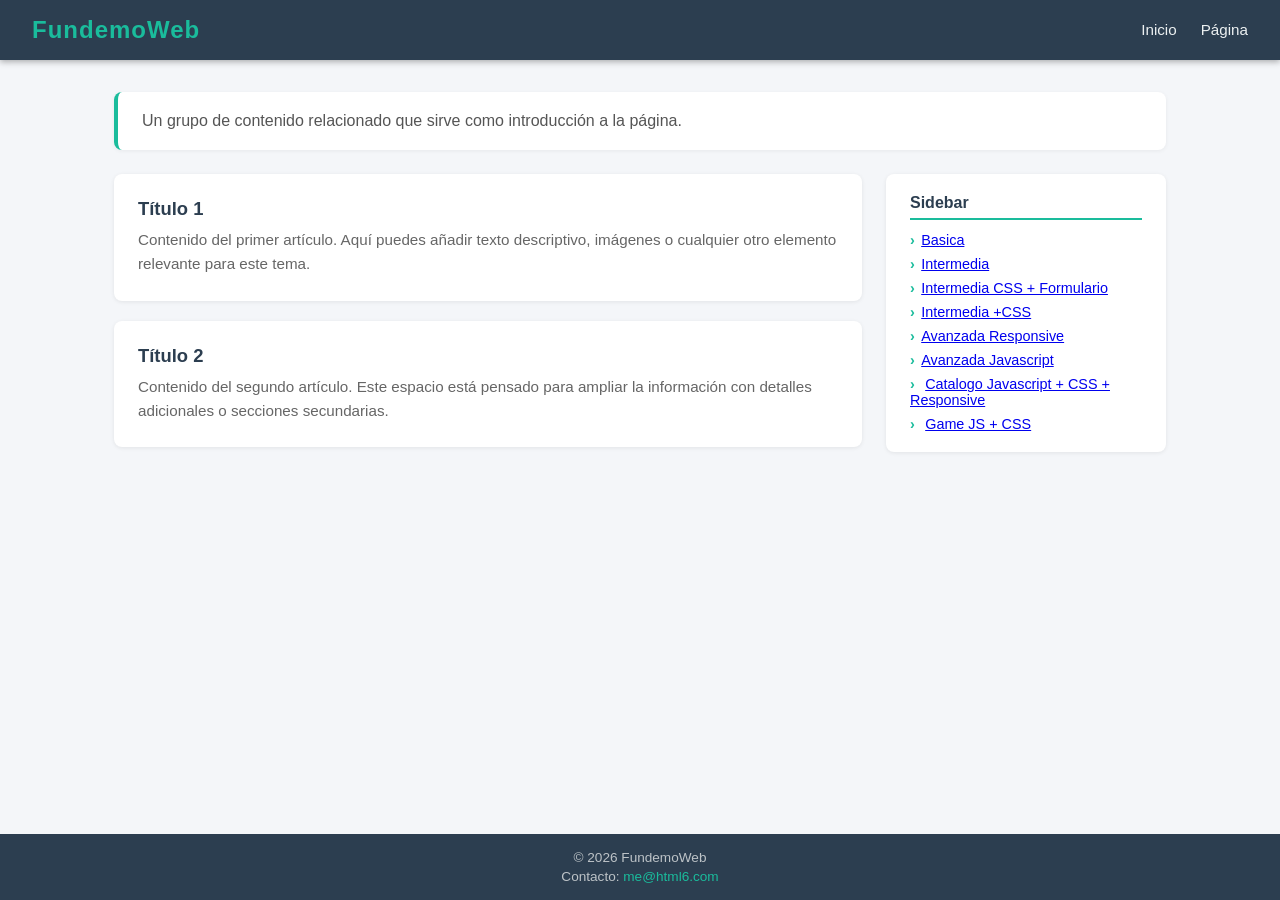
<file: index.html>
<!DOCTYPE html>
<html lang="es">
  <head>
    <meta charset="UTF-8" />
    <meta name="viewport" content="width=device-width, initial-scale=1.0" />
    <meta name="description" content="Página principal de demostración" />
    <title>FundemoWeb</title>
    <style>
      *,
      *::before,
      *::after {
        box-sizing: border-box;
        margin: 0;
        padding: 0;
      }

      body {
        font-family: "Segoe UI", Arial, sans-serif;
        background: #f4f6f9;
        color: #333;
        min-height: 100vh;
        display: flex;
        flex-direction: column;
      }

      /* ── Header & Nav ── */
      header {
        background: #2c3e50;
        color: #fff;
        padding: 0 2rem;
        display: flex;
        align-items: center;
        justify-content: space-between;
        height: 60px;
        box-shadow: 0 2px 6px rgba(0, 0, 0, 0.3);
      }

      #logo {
        font-size: 1.5rem;
        font-weight: 700;
        letter-spacing: 1px;
        color: #1abc9c;
      }

      nav ul {
        list-style: none;
        display: flex;
        gap: 1.5rem;
      }

      nav a {
        color: #ecf0f1;
        text-decoration: none;
        font-size: 0.95rem;
        padding: 0.25rem 0;
        border-bottom: 2px solid transparent;
        transition: border-color 0.2s, color 0.2s;
      }

      nav a:hover {
        color: #1abc9c;
        border-color: #1abc9c;
      }

      /* ── Layout ── */
      .container {
        max-width: 1100px;
        margin: 2rem auto;
        padding: 0 1.5rem;
        width: 100%;
        flex: 1;
      }

      .content-grid {
        display: grid;
        grid-template-columns: 1fr 280px;
        gap: 1.5rem;
      }

      /* ── Section intro ── */
      section.intro {
        background: #fff;
        border-radius: 8px;
        padding: 1.25rem 1.5rem;
        margin-bottom: 1.5rem;
        border-left: 4px solid #1abc9c;
        box-shadow: 0 1px 4px rgba(0, 0, 0, 0.06);
        color: #555;
      }

      /* ── Articles ── */
      .articles {
        display: flex;
        flex-direction: column;
        gap: 1.25rem;
      }

      article {
        background: #fff;
        border-radius: 8px;
        padding: 1.5rem;
        box-shadow: 0 1px 4px rgba(0, 0, 0, 0.08);
        transition: box-shadow 0.2s;
      }

      article:hover {
        box-shadow: 0 4px 12px rgba(0, 0, 0, 0.12);
      }

      article h2 {
        font-size: 1.15rem;
        color: #2c3e50;
        margin-bottom: 0.5rem;
      }

      article p {
        font-size: 0.95rem;
        line-height: 1.6;
        color: #666;
      }

      /* ── Aside ── */
      aside {
        background: #fff;
        border-radius: 8px;
        padding: 1.25rem 1.5rem;
        box-shadow: 0 1px 4px rgba(0, 0, 0, 0.08);
        height: fit-content;
      }

      aside h3 {
        font-size: 1rem;
        color: #2c3e50;
        margin-bottom: 0.75rem;
        border-bottom: 2px solid #1abc9c;
        padding-bottom: 0.4rem;
      }

      aside ul {
        list-style: none;
        display: flex;
        flex-direction: column;
        gap: 0.5rem;
      }

      aside ul li::before {
        content: "›";
        color: #1abc9c;
        font-weight: 700;
        margin-right: 0.4rem;
      }

      aside ul li {
        font-size: 0.9rem;
        color: #555;
      }

      /* ── Footer ── */
      footer {
        background: #2c3e50;
        color: #bdc3c7;
        text-align: center;
        padding: 1rem 2rem;
        font-size: 0.85rem;
        margin-top: auto;
      }

      footer address {
        font-style: normal;
        margin-top: 0.25rem;
      }

      footer a {
        color: #1abc9c;
        text-decoration: none;
      }

      footer a:hover {
        text-decoration: underline;
      }

      /* ── Responsive ── */
      @media (max-width: 700px) {
        .content-grid {
          grid-template-columns: 1fr;
        }
      }
    </style>
  </head>
  <body>
    <header>
      <div id="logo">FundemoWeb</div>
      <nav>
        <ul>
          <li><a href="/">Inicio</a></li>
          <li><a href="/link">Página</a></li>
        </ul>
      </nav>
    </header>

    <div class="container">
      <section class="intro">
        Un grupo de contenido relacionado que sirve como introducción a la
        página.
      </section>

      <div class="content-grid">
        <main class="articles">
          <article>
            <h2>Título 1</h2>
            <p>
              Contenido del primer artículo. Aquí puedes añadir texto
              descriptivo, imágenes o cualquier otro elemento relevante para
              este tema.
            </p>
          </article>
          <article>
            <h2>Título 2</h2>
            <p>
              Contenido del segundo artículo. Este espacio está pensado para
              ampliar la información con detalles adicionales o secciones
              secundarias.
            </p>
          </article>
        </main>

        <aside>
          <h3>Sidebar</h3>
          <ul>
            <li><a href="pagina0.html">Basica</a></li>
            <li><a href="pagina1.html">Intermedia</a></li>
            <li><a href="pagina2.html">Intermedia CSS + Formulario</a></li>
            <li><a href="pagina3.html">Intermedia +CSS</a></li>
            <li><a href="pagina1rwd.html">Avanzada Responsive</a></li>
            <li><a href="pagina1rwd.html">Avanzada Javascript</a></li>
            <li>
              <a href="paginacatalogo.html"
                >Catalogo Javascript + CSS + Responsive</a
              >
            </li>
            <li>
              <a href="game.html">Game JS + CSS </a>
            </li>
          </ul>
        </aside>
      </div>
    </div>

    <footer>
      <p>&copy; 2026 FundemoWeb</p>
      <address>
        Contacto: <a href="mailto:me@html6.com">me@html6.com</a>
      </address>
    </footer>
  </body>
</html>
</file>
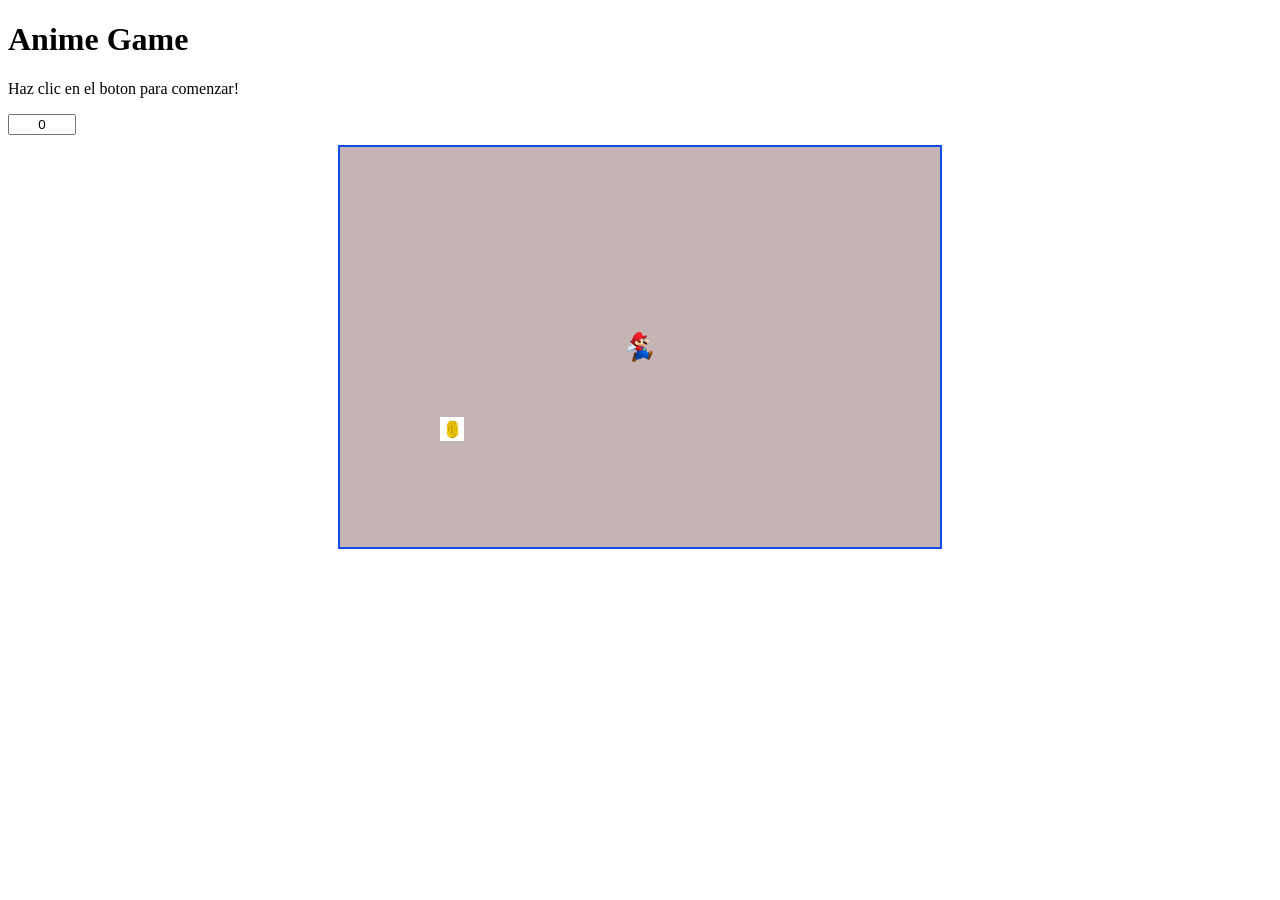
<file: game.html>
<!DOCTYPE html>
<html lang="en">
  <head>
    <meta charset="UTF-8" />
    <meta name="viewport" content="width=device-width, initial-scale=1.0" />
    <title>Movies La Molina</title>
    <link rel="stylesheet" href="game.css" />
  </head>
  <body>
    <main>
      <div class="game-area">
        <h1>Anime Game</h1>
        <p>Haz clic en el boton para comenzar!</p>
        <input
          id="score-box"
          type="text"
          value="0"
          readonly
          style="width: 60px; margin-bottom: 10px; text-align: center"
        />
        <div class="game-container">
          <div class="game-player"></div>
        </div>
      </div>
    </main>
    <script src="game.js"></script>
  </body>
</html>
</file>
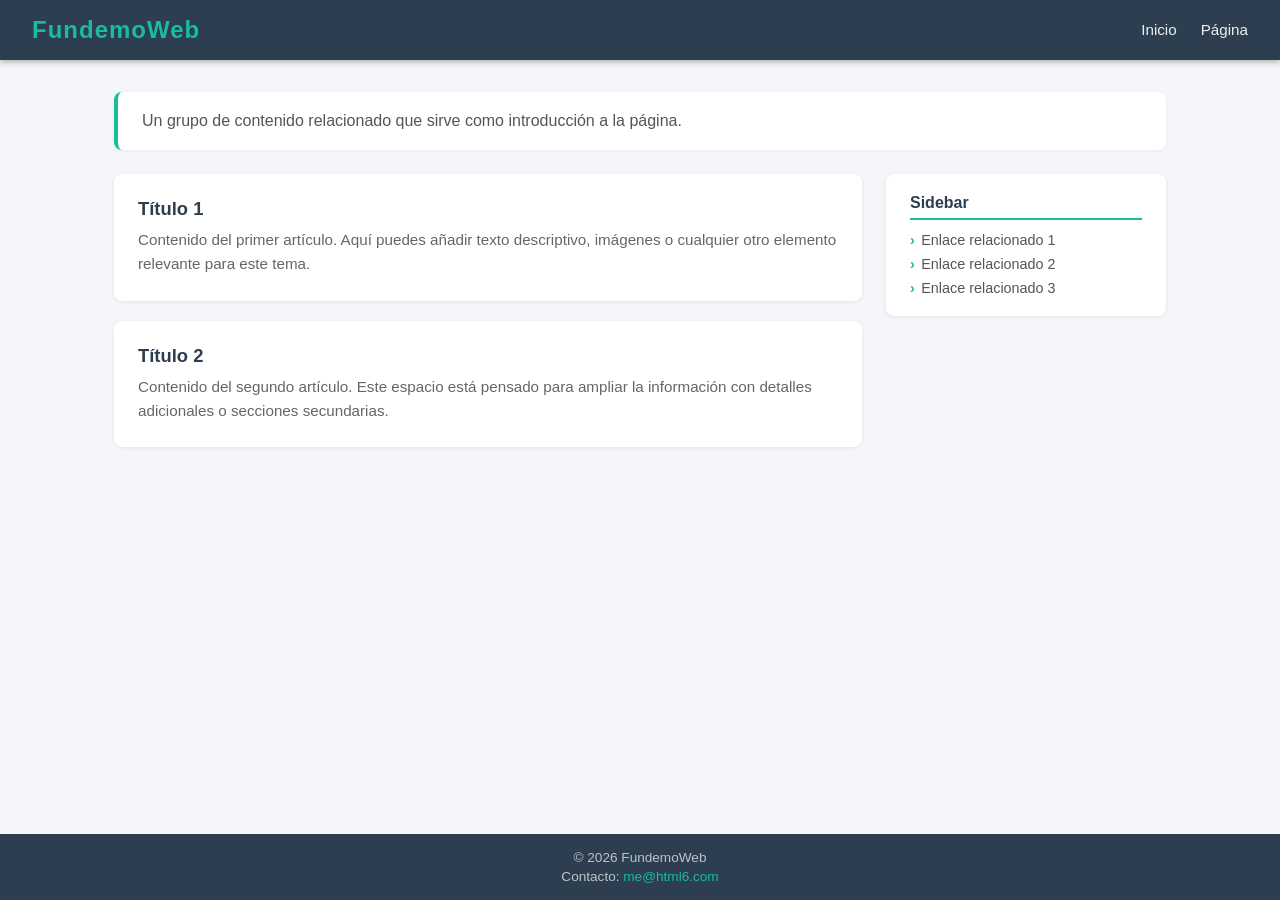
<file: pagina0.html>
<!DOCTYPE html>
<html lang="es">
<head>
  <meta charset="UTF-8" />
  <meta name="viewport" content="width=device-width, initial-scale=1.0" />
  <meta name="description" content="Página principal de demostración" />
  <title>FundemoWeb</title>
  <style>
    *, *::before, *::after {
      box-sizing: border-box;
      margin: 0;
      padding: 0;
    }

    body {
      font-family: 'Segoe UI', Arial, sans-serif;
      background: #f4f6f9;
      color: #333;
      min-height: 100vh;
      display: flex;
      flex-direction: column;
    }

    /* ── Header & Nav ── */
    header {
      background: #2c3e50;
      color: #fff;
      padding: 0 2rem;
      display: flex;
      align-items: center;
      justify-content: space-between;
      height: 60px;
      box-shadow: 0 2px 6px rgba(0,0,0,0.3);
    }

    #logo {
      font-size: 1.5rem;
      font-weight: 700;
      letter-spacing: 1px;
      color: #1abc9c;
    }

    nav ul {
      list-style: none;
      display: flex;
      gap: 1.5rem;
    }

    nav a {
      color: #ecf0f1;
      text-decoration: none;
      font-size: 0.95rem;
      padding: 0.25rem 0;
      border-bottom: 2px solid transparent;
      transition: border-color 0.2s, color 0.2s;
    }

    nav a:hover {
      color: #1abc9c;
      border-color: #1abc9c;
    }

    /* ── Layout ── */
    .container {
      max-width: 1100px;
      margin: 2rem auto;
      padding: 0 1.5rem;
      width: 100%;
      flex: 1;
    }

    .content-grid {
      display: grid;
      grid-template-columns: 1fr 280px;
      gap: 1.5rem;
    }

    /* ── Section intro ── */
    section.intro {
      background: #fff;
      border-radius: 8px;
      padding: 1.25rem 1.5rem;
      margin-bottom: 1.5rem;
      border-left: 4px solid #1abc9c;
      box-shadow: 0 1px 4px rgba(0,0,0,0.06);
      color: #555;
    }

    /* ── Articles ── */
    .articles {
      display: flex;
      flex-direction: column;
      gap: 1.25rem;
    }

    article {
      background: #fff;
      border-radius: 8px;
      padding: 1.5rem;
      box-shadow: 0 1px 4px rgba(0,0,0,0.08);
      transition: box-shadow 0.2s;
    }

    article:hover {
      box-shadow: 0 4px 12px rgba(0,0,0,0.12);
    }

    article h2 {
      font-size: 1.15rem;
      color: #2c3e50;
      margin-bottom: 0.5rem;
    }

    article p {
      font-size: 0.95rem;
      line-height: 1.6;
      color: #666;
    }

    /* ── Aside ── */
    aside {
      background: #fff;
      border-radius: 8px;
      padding: 1.25rem 1.5rem;
      box-shadow: 0 1px 4px rgba(0,0,0,0.08);
      height: fit-content;
    }

    aside h3 {
      font-size: 1rem;
      color: #2c3e50;
      margin-bottom: 0.75rem;
      border-bottom: 2px solid #1abc9c;
      padding-bottom: 0.4rem;
    }

    aside ul {
      list-style: none;
      display: flex;
      flex-direction: column;
      gap: 0.5rem;
    }

    aside ul li::before {
      content: '›';
      color: #1abc9c;
      font-weight: 700;
      margin-right: 0.4rem;
    }

    aside ul li {
      font-size: 0.9rem;
      color: #555;
    }

    /* ── Footer ── */
    footer {
      background: #2c3e50;
      color: #bdc3c7;
      text-align: center;
      padding: 1rem 2rem;
      font-size: 0.85rem;
      margin-top: auto;
    }

    footer address {
      font-style: normal;
      margin-top: 0.25rem;
    }

    footer a {
      color: #1abc9c;
      text-decoration: none;
    }

    footer a:hover {
      text-decoration: underline;
    }

    /* ── Responsive ── */
    @media (max-width: 700px) {
      .content-grid {
        grid-template-columns: 1fr;
      }
    }
  </style>
</head>
<body>

  <header>
    <div id="logo">FundemoWeb</div>
    <nav>
      <ul>
        <li><a href="/">Inicio</a></li>
        <li><a href="/link">Página</a></li>
      </ul>
    </nav>
  </header>

  <div class="container">

    <section class="intro">
      Un grupo de contenido relacionado que sirve como introducción a la página.
    </section>

    <div class="content-grid">

      <main class="articles">
        <article>
          <h2>Título 1</h2>
          <p>Contenido del primer artículo. Aquí puedes añadir texto descriptivo, imágenes o cualquier otro elemento relevante para este tema.</p>
        </article>
        <article>
          <h2>Título 2</h2>
          <p>Contenido del segundo artículo. Este espacio está pensado para ampliar la información con detalles adicionales o secciones secundarias.</p>
        </article>
      </main>

      <aside>
        <h3>Sidebar</h3>
        <ul>
          <li>Enlace relacionado 1</li>
          <li>Enlace relacionado 2</li>
          <li>Enlace relacionado 3</li>
        </ul>
      </aside>

    </div>
  </div>

  <footer>
    <p>&copy; 2026 FundemoWeb</p>
    <address>Contacto: <a href="mailto:me@html6.com">me@html6.com</a></address>
  </footer>

</body>
</html>
</file>
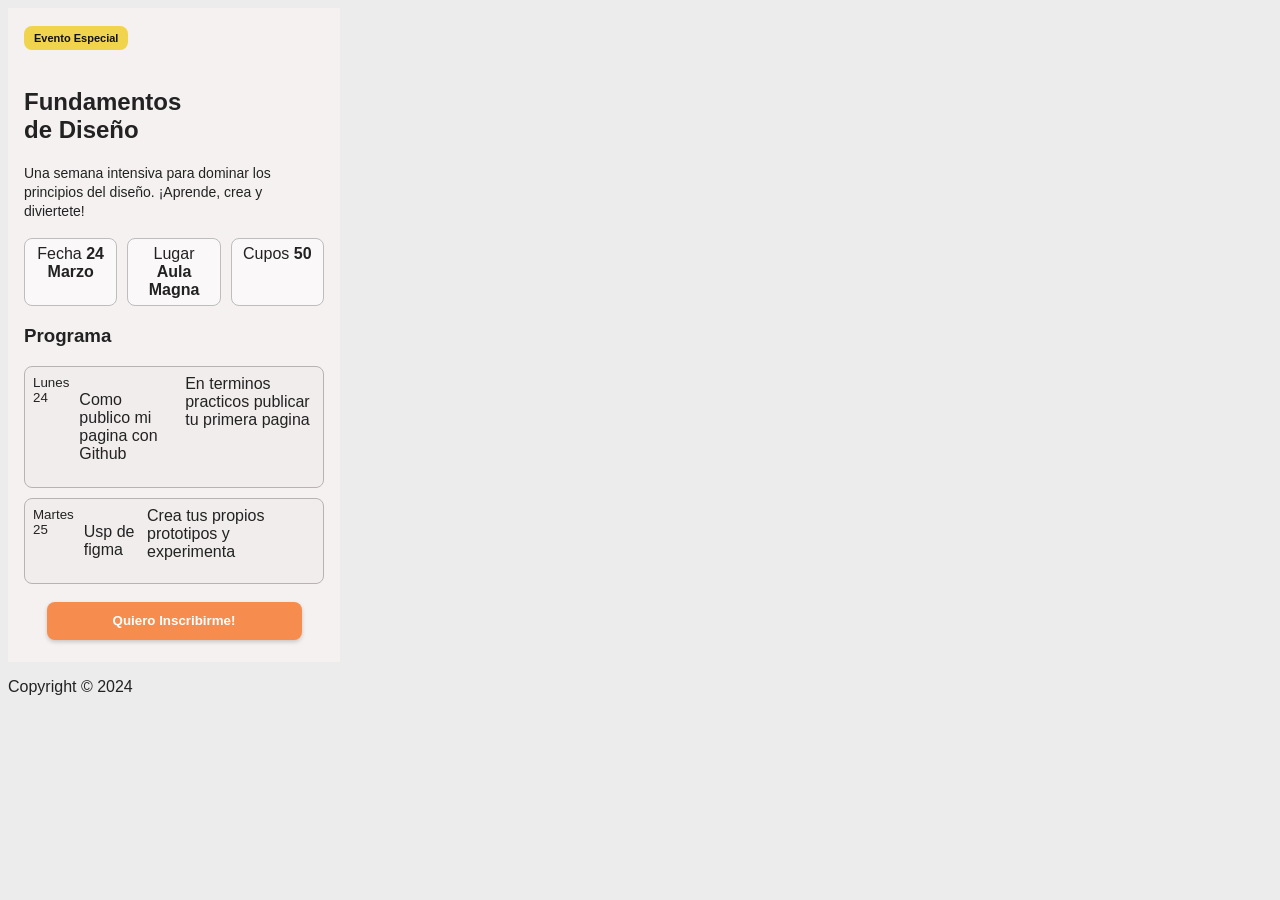
<file: pagina1.html>
<!DOCTYPE html>
<html>
  <head>
    <meta charset="UTF-8" />
    <title>Eventos</title>
    <link rel="stylesheet" href="styles1.css" />
  </head>
  <body>
    <main>
      <article class="card">
        <div class="badge">Evento Especial</div>
        <h1>Fundamentos<br />de Diseño</h1>
        <p class="description">
          Una semana intensiva para dominar los principios del diseño. ¡Aprende,
          crea y diviertete!
        </p>
        <div class="info-row">
          <div class="info-item">
            <span>Fecha</span>
            <strong>24 Marzo</strong>
          </div>
          <div class="info-item">
            <span>Lugar</span>
            <strong>Aula Magna</strong>
          </div>
          <div class="info-item">
            <span>Cupos</span>
            <strong>50</strong>
          </div>
        </div>
        <h3>Programa</h3>
        <div class="program-list">
          <div class="program-item">
            <small>Lunes 24</small>
            <p>Como publico mi pagina con Github</p>
            <span>En terminos practicos publicar tu primera pagina</span>
          </div>
          <div class="program-item">
            <small>Martes 25</small>
            <p>Usp de figma</p>
            <span>Crea tus propios prototipos y experimenta</span>
          </div>
        </div>
        <button>Quiero Inscribirme!</button>
      </article>
    </main>
    <footer>
      <p>Copyright © 2024</p>
    </footer>
  </body>
</html>
</file>
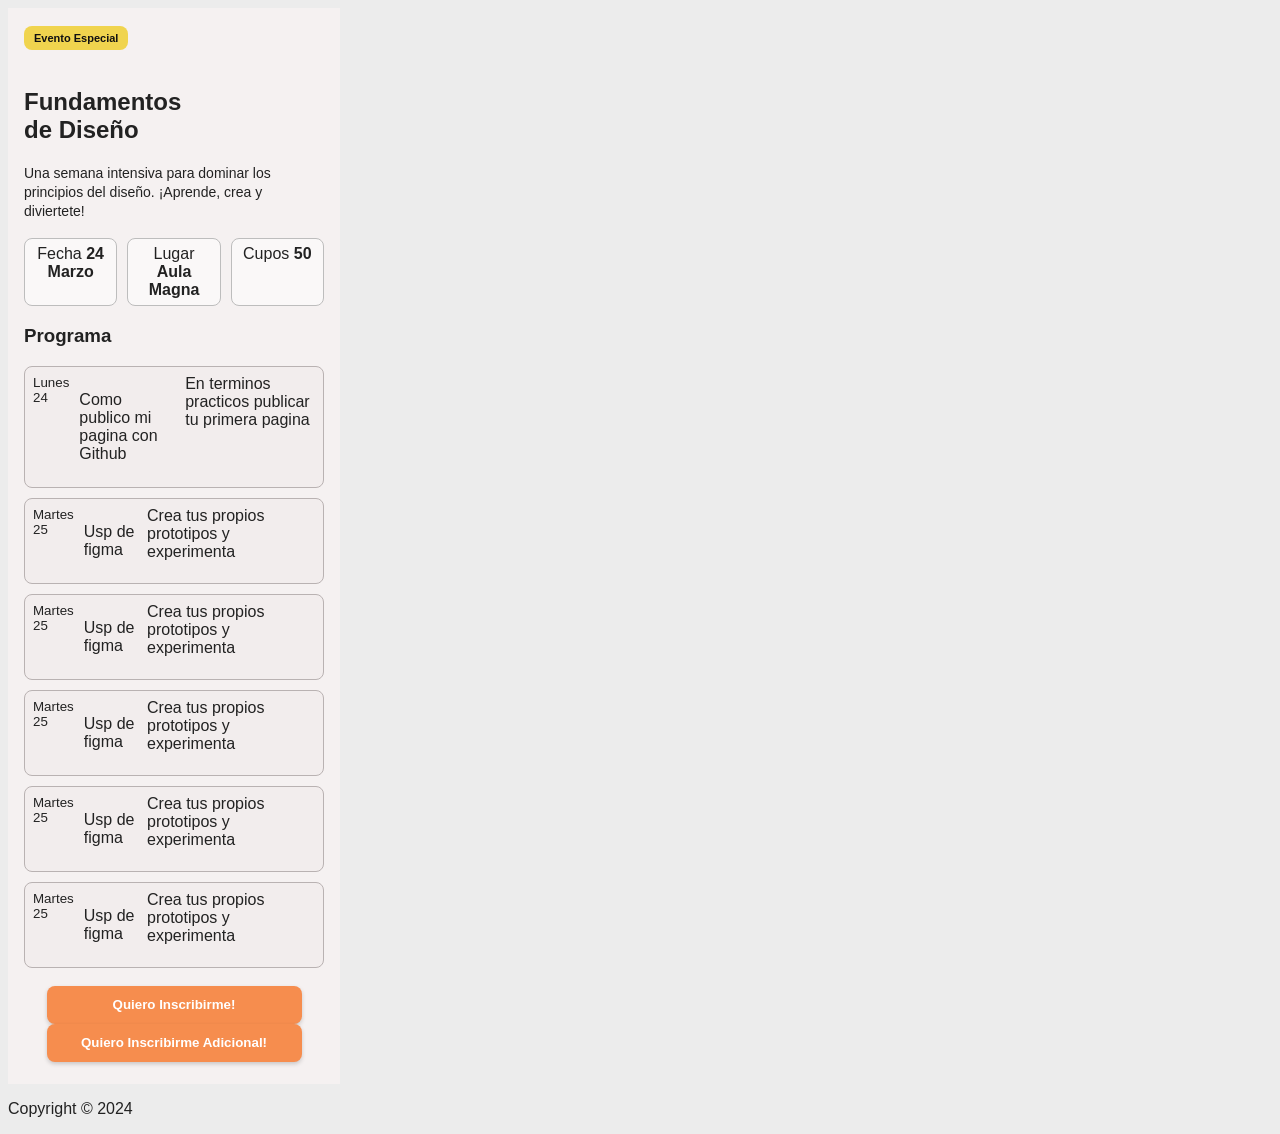
<file: pagina1rwd.html>
<!doctype html>
<html>
  <head>
    <meta charset="UTF-8" />
    <title>Eventos</title>
    <meta name="viewport" content="width=device-width, initial-scale=1.0" />
    <link rel="stylesheet" href="styles1.css" />
  </head>
  <body>
    <main>
      <article class="card">
        <div class="badge">Evento Especial</div>
        <h1>Fundamentos<br />de Diseño</h1>
        <p class="description">
          Una semana intensiva para dominar los principios del diseño. ¡Aprende,
          crea y diviertete!
        </p>
        <div class="info-row">
          <div class="info-item">
            <span>Fecha</span>
            <strong>24 Marzo</strong>
          </div>
          <div class="info-item">
            <span>Lugar</span>
            <strong>Aula Magna</strong>
          </div>
          <div class="info-item">
            <span>Cupos</span>
            <strong>50</strong>
          </div>
        </div>
        <h3>Programa</h3>
        <div class="program-list">
          <div class="program-item">
            <small>Lunes 24</small>
            <p>Como publico mi pagina con Github</p>
            <span>En terminos practicos publicar tu primera pagina</span>
          </div>
          <div class="program-item">
            <small>Martes 25</small>
            <p>Usp de figma</p>
            <span>Crea tus propios prototipos y experimenta</span>
          </div>
          <div class="program-item">
            <small>Martes 25</small>
            <p>Usp de figma</p>
            <span>Crea tus propios prototipos y experimenta</span>
          </div>
          <div class="program-item">
            <small>Martes 25</small>
            <p>Usp de figma</p>
            <span>Crea tus propios prototipos y experimenta</span>
          </div>
          <div class="program-item">
            <small>Martes 25</small>
            <p>Usp de figma</p>
            <span>Crea tus propios prototipos y experimenta</span>
          </div>
          <div class="program-item">
            <small>Martes 25</small>
            <p>Usp de figma</p>
            <span>Crea tus propios prototipos y experimenta</span>
          </div>
        </div>
        <button onclick="QuieroAgregar()">Quiero Inscribirme!</button>
        <button class="buttonAgregarmeAdicional">
          Quiero Inscribirme Adicional!
        </button>
        <div class="clienteAgregado"></div>
        <div class="clienteAgregadoAdicional"></div>
      </article>
    </main>
    <footer>
      <p>Copyright © 2024</p>
    </footer>

    <script src="script.js"></script>
  </body>
</html>
</file>
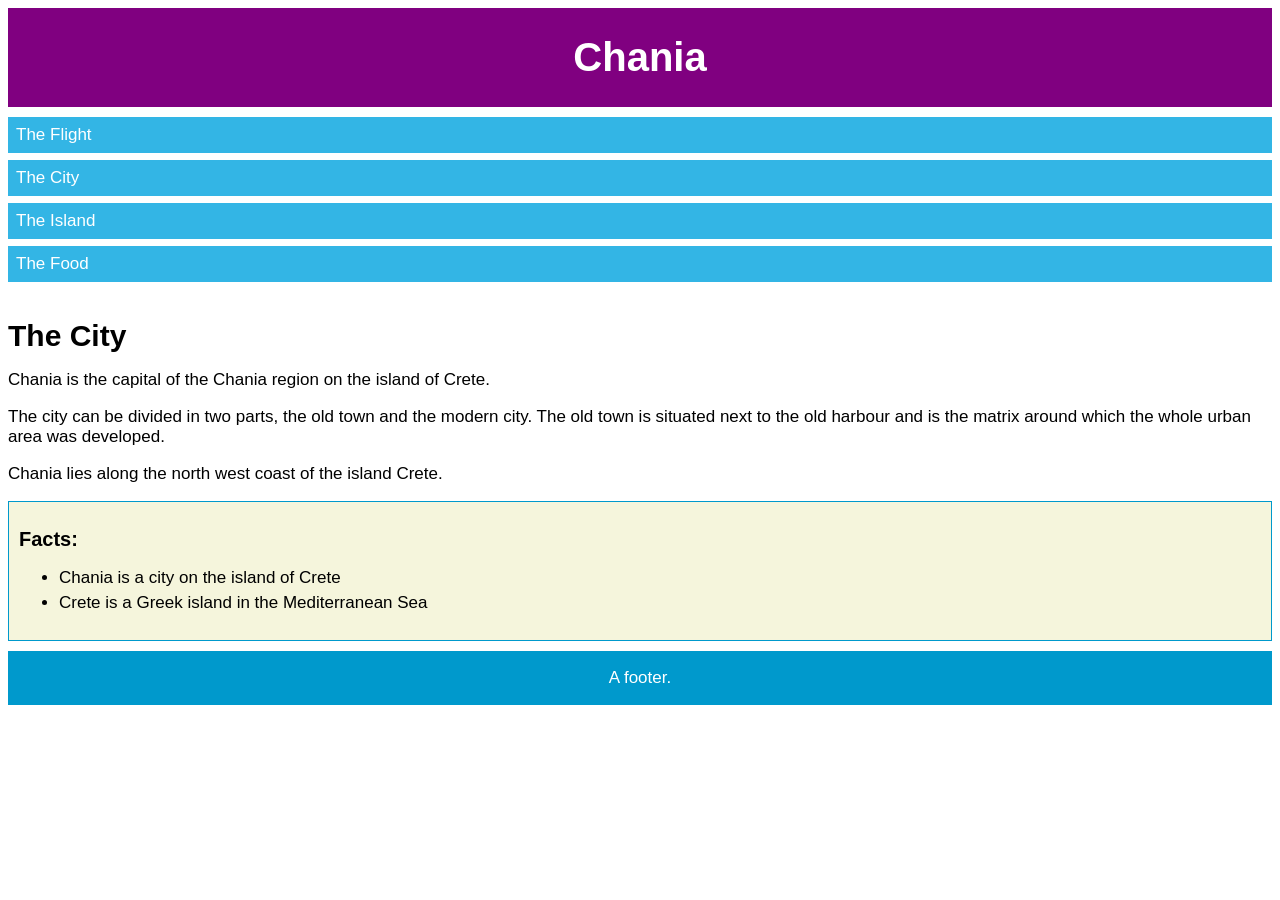
<file: pagina3.html>
<!DOCTYPE html>
<html>
  <head>
    <meta name="viewport" content="width=device-width, initial-scale=1.0" />
    <style>
      * {
        box-sizing: border-box;
      }

      body {
        font-family: "Lucida Sans", sans-serif;
        font-size: 17px;
      }

      .grid-container {
        display: grid;
        grid-template-areas:
          "header"
          "menu"
          "main"
          "facts"
          "footer";
        background-color: white;
        gap: 10px;
      }

      .header {
        grid-area: header;
        background-color: purple;
        text-align: center;
        color: #ffffff;
      }

      .header > h1 {
        font-size: 40px;
      }

      .menu {
        grid-area: menu;
      }

      .menu ul {
        list-style-type: none;
        margin: 0;
        padding: 0;
      }

      .menu li {
        padding: 8px;
        margin-bottom: 7px;
        background-color: #33b5e5;
        color: #ffffff;
      }

      .menu li:hover {
        background-color: #0099cc;
      }

      .content {
        grid-area: main;
      }

      .content > h1 {
        font-size: 30px;
        margin-bottom: 7px;
      }

      .content > p {
        margin-bottom: 7px;
      }

      .facts {
        grid-area: facts;
        border: 1px solid #0099cc;
        background-color: beige;
        padding: 10px;
      }

      .facts > h2 {
        font-size: 20px;
      }

      .facts li {
        margin-bottom: 5px;
      }

      .footer {
        grid-area: footer;
        background-color: #0099cc;
        color: #ffffff;
        text-align: center;
      }
    </style>
  </head>
  <body>
    <div class="grid-container">
      <div class="header"><h1>Chania</h1></div>

      <div class="menu">
        <ul>
          <li>The Flight</li>
          <li>The City</li>
          <li>The Island</li>
          <li>The Food</li>
        </ul>
      </div>

      <div class="content">
        <h1>The City</h1>
        <p>
          Chania is the capital of the Chania region on the island of Crete.
        </p>
        <p>
          The city can be divided in two parts, the old town and the modern
          city. The old town is situated next to the old harbour and is the
          matrix around which the whole urban area was developed.
        </p>
        <p>Chania lies along the north west coast of the island Crete.</p>
      </div>

      <div class="facts">
        <h2>Facts:</h2>
        <ul>
          <li>Chania is a city on the island of Crete</li>
          <li>Crete is a Greek island in the Mediterranean Sea</li>
        </ul>
      </div>

      <div class="footer"><p>A footer.</p></div>
    </div>
  </body>
</html>
</file>
<file: game.css>
.game-container {
  position: relative;
  width: 600px;
  height: 400px;
  background: #c5b4b4;
  border: 2px solid #134ce9;
  margin: 0 auto;
  overflow: hidden;
}
.game-player {
  position: absolute;
  width: 30px;
  height: 30px;
  /*background: #2196f3;
  transform: rotate(45deg);
  border-radius: 0;*/
  background: url("imagenes/mario.png") no-repeat center center;
  background-size: contain;
  border-radius: 0;
  transform: none;
}
.coin {
  position: absolute;
  width: 24px;
  height: 24px;
  /*background: orange;
  border-radius: 50%;*/
  background: url("imagenes/coin.gif") no-repeat center center;
  background-size: contain;
  border-radius: 0;
}
</file>
<file: styles1.css>
body {
  font-family: Arial, sans-serif;
  background: #ececec;
  color: #222;
}

button {
  width: 85%;
  display: block;
  margin: 0 auto;
  height: 38px;
  border: none;
  border-radius: 8px;
  background: #f68d4e;
  color: white;
  font-weight: bold;
  cursor: pointer;
  box-shadow: 0 2px 4px rgba(0, 0, 0, 0.18);
}

.card {
  min-width: 300px;
  max-width: 300px;
  background: #f5f1f1;
  border-radius: 0;
  padding: 18px 16px 22px;
  position: relative;
  flex-shrink: 0;
  scroll-snap-align: start;
}

.badge {
  display: inline-block;
  background: #f0d44e;
  color: #111;
  font-size: 11px;
  font-weight: bold;
  padding: 6px 10px;
  border-radius: 8px;
  margin-bottom: 18px;
}

.description {
  font-size: 14px;
  line-height: 1.35;
  margin-bottom: 18px;
}

.info-row {
  display: flex;
  gap: 10px;
  margin-bottom: 18px;
}

.info-row .info-item {
  flex: 1;
  border: 1px solid #bdbdbd;
  border-radius: 8px;
  background: #faf8f8;
  padding: 6px 8px;
  text-align: center;
}

.program-list {
  display: flex;
  flex-direction: column;
  gap: 10px;
  margin-bottom: 18px;
}

.program-item {
  display: flex;
  gap: 10px;
  border: 1px solid #b9b2b2;
  border-radius: 8px;
  padding: 8px;
  background: #f2eded;
}

.form-box {
  display: flex;
  flex-direction: column;
  gap: 10px;
  margin-bottom: 16px;
}
.form-box label {
  display: grid;
  grid-template-columns: 85px 1fr;
  align-items: center;
  gap: 8px;
}
.form-box span {
  font-size: 12px;
}
.form-box input {
  height: 28px;
  border: 1px solid #b9b2b2;
  border-radius: 10px;
  padding: 0 10px;
  background: #f9f6f6;
}

.promo-image {
  width: 100%;
  height: 105px;
  object-fit: cover;
  margin: 10px 0 16px;
}
</file>
